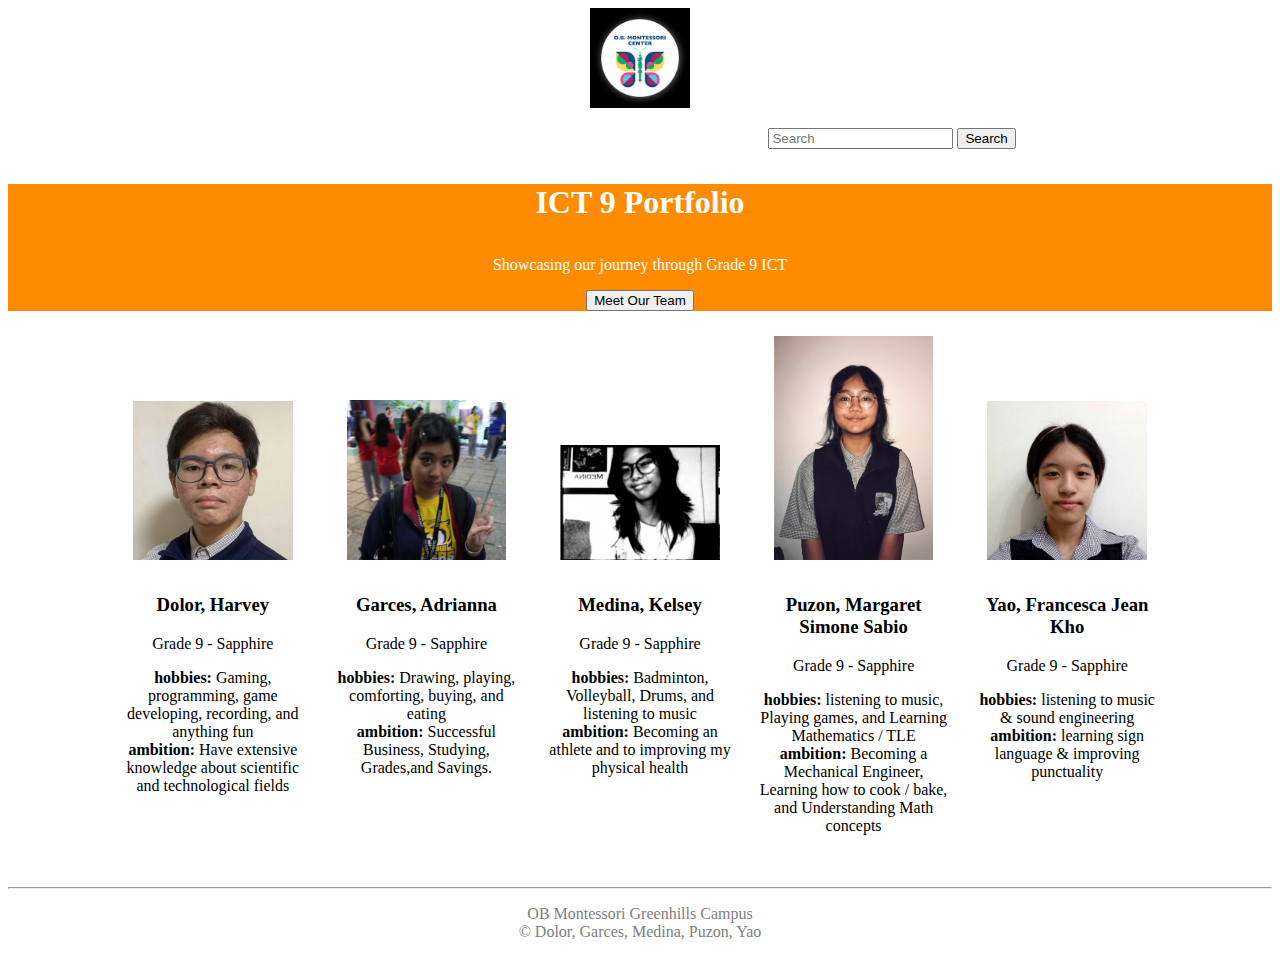
<file: index.html>
<!DOCTYPE html><!--POZUN & YAO-->
<html>
<head>
	<meta charset="utf-8">
	<meta name="viewport" content="width=device-width, initial-scale=1">
	<link href="https://cdn.jsdelivr.net/npm/bootstrap@5.0.2/dist/css/bootstrap.min.css" rel="stylesheet" integrity="sha384-EVSTQN3/azprG1Anm3QDgpJLIm9Nao0Yz1ztcQTwFspd3yD65VohhpuuCOmLASjC" crossorigin="anonymous">
	<script src="https://cdn.jsdelivr.net/npm/bootstrap@5.0.2/dist/js/bootstrap.bundle.min.js" integrity="sha384-MrcW6ZMFYlzcLA8Nl+NtUVF0sA7MsXsP1UyJoMp4YLEuNSfAP+JcXn/tWtIaxVXM" crossorigin="anonymous"></script>
	<link rel="icon" type="image/x-icon" href="download.png">
	<link rel="stylesheet" text="text/css" href="style.css">
	<title>Project: Online Portfolio</title>
</head>
<body>
<!-- navbar -->
<div class="navbar navbar-expand-sm navbar-light bg-danger" id="navbar">
	<div class="container-fluid">
		<a class="navbar-brand" href="#">
			<img src="Adobe Express - file.jpg" alt="logo" class="rounded-pill" height="100" width="100"> 
		</a>
	</div>
		<div class="container-fluid">
			<ul class="nav">
				<li class="nav-item">
					<a class="nav-link active" href="index.html">Portfolio</a>
				</li>

				<li class="nav-item dropdown">
						<a class="nav-link dropdown-toggle" href="#Projects" role="button" data-bs-toggle="dropdown">Projects</a>
						<ul class="dropdown-menu">
							<li><a class="dropdown-item" href="qtr1.html" id="p1">Project 1</a></li>
							<li><a class="dropdown-item" href="qtr2.html" id="p2">Project 2</a></li>
							<li><a class="dropdown-item" href="qtr3.html" id="p3">Project 3</a></li>
							<li><a class="dropdown-item" href="qtr4.html" id="p4">Project 4</a></li>
						</ul>
				</li>

				<li class="nav-item">
					<a class="nav-link active" href="page6.html">What's Next</a>
				</li>
				<li class="nav-item">
					<a class="nav-link active" href="page7.html">Rate us</a>
				</li>
			</ul>
			<form class="d-flex">
				<input class="form-control me-2" type="text" placeholder="Search">
				<button class="btn btn-outline-warning" type="button" id="search">Search</button>
			</form>
		</div>
	</div>

<!-- hero -->
	<div class="container-fluid">
		<div class="hero-image">
			<div class="hero-text">
				<h1>ICT 9 Portfolio</h1>
				<p>Showcasing our journey through Grade 9 ICT</p>
				<button class="btn btn-light" id="meet">Meet Our Team</button>
			</div>
		</div>
		
<!-- team -->
	<div class="container">
		<div class="row">
			<div class="column">
				<div class="col-auto mb-3" id="team">
					<div class="card">
					<img src="Dolor-profile.jpg" alt="image" class="rounded-circle">
					<div class="card-body">
						<h3><b>Dolor, Harvey</b></h3>
						<p>Grade 9 - Sapphire</p>
						<p>
							<b>hobbies:</b>
							Gaming, programming, game developing, recording, and anything fun
							<br/> 
							<b>ambition:</b>
							Have extensive knowledge about scientific and technological fields
						</p>
					</div>
				</div>

				<div class="card text-center">
					<img src="Garces.jpg" alt="image">
					<div class="card-body">
						<h3><b>Garces, Adrianna</b></h3>
						<p>Grade 9 - Sapphire</p>
						<p>
							<b>hobbies:</b>
							 Drawing, playing, comforting, buying, and eating
							<br/> 
							<b>ambition:</b>
							  Successful Business, Studying, Grades,and Savings.
						</p>
					</div>
				</div>

				<div class="card">
					<img src="Kelsey.jpg" alt="image" class="rounded-circle">
					<div class="card-body">
						<h3><b>Medina, Kelsey</b></h3>
						<p>Grade 9 - Sapphire</p>
						<p>
							<b>hobbies:</b>
							Badminton, Volleyball, Drums, and listening to music
							<br/> 
							<b>ambition:</b>
							Becoming an athlete and to improving my physical health
						</p>
					</div>
				</div>

				<div class="card">
					<img src="Puzon.jpg" alt="image">
					<div class="card-body">
						<h3><b>Puzon, Margaret Simone Sabio</b></h3>
						<p>Grade 9 - Sapphire</p>
						<p>
							<b>hobbies:</b>
						         listening to music, Playing games, and Learning Mathematics / TLE
							<br/> 
							<b>ambition:</b>
						         Becoming a Mechanical Engineer, Learning how to cook / bake, and Understanding Math concepts
						</p>
					</div>
				</div>

				<div class="card">
					<img src="ob profile pic.jpg" alt="image">
					<div class="card-body">
						<h3><b>Yao, Francesca Jean Kho</b></h3>
						<p> Grade 9 - Sapphire</p>
						<p>
							<b>hobbies:</b>
							listening to music & sound engineering
							<br/> 
							<b>ambition:</b>
							learning sign language & improving punctuality
						</p>
					</div>
				</div>

			</div>
		</div>
	</div>
</div>
</div>

<br/>

<hr>
	<footer>
		<p>OB Montessori Greenhills Campus <br>&#169; Dolor, Garces, Medina, Puzon, Yao</p>
	</footer>
</body>
</html>
</file>
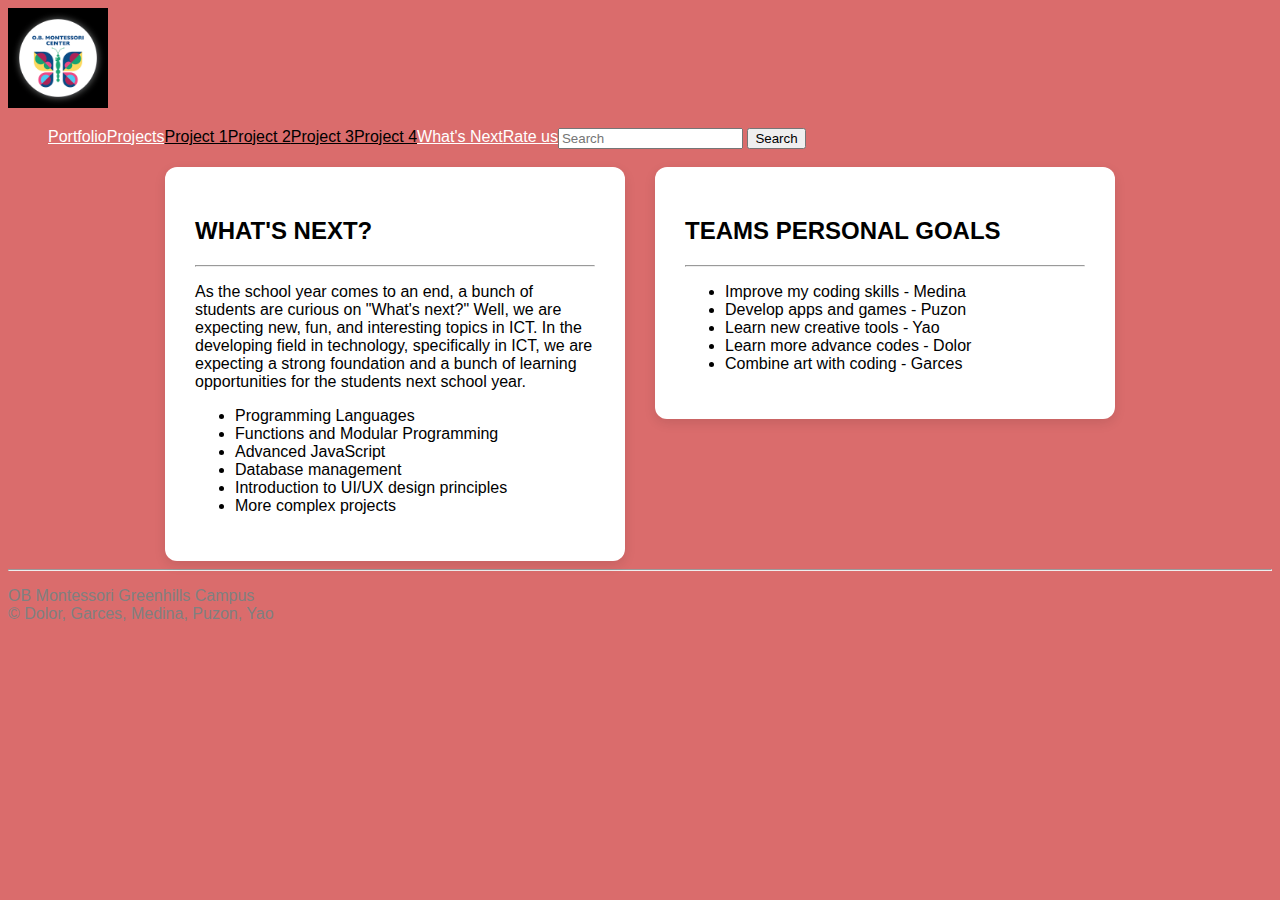
<file: page6.html>
<!DOCTYPE html> 
<html>
<head>

	<link href="https://cdn.jsdelivr.net/npm/bootstrap@5.0.2/dist/css/bootstrap.min.css" rel="stylesheet" integrity="sha384-EVSTQN3/azprG1Anm3QDgpJLIm9Nao0Yz1ztcQTwFspd3yD65VohhpuuCOmLASjC" crossorigin="anonymous">

	<script src="https://cdn.jsdelivr.net/npm/bootstrap@5.0.2/dist/js/bootstrap.bundle.min.js" integrity="sha384-MrcW6ZMFYlzcLA8Nl+NtUVF0sA7MsXsP1UyJoMp4YLEuNSfAP+JcXn/tWtIaxVXM" crossorigin="anonymous"></script>
	<link rel="stylesheet" text="text/css" href="p6.css">
  <link rel="icon" type="image/x-icon" href="download.png">


	<meta charset="utf-8">
	<meta name="viewport" content="width=device-width, initial-scale=1">
	<title>Final Project P6</title>
</head>
<body>
<div class="navbar navbar-expand-sm navbar-light bg-danger" id="navbar">
  <div class="container-fluid">
    <a class="navbar-brand" href="#">
      <img src="Adobe Express - file.jpg" alt="logo" class="rounded-pill" height="100" width="100"> 
    </a>
  </div>
    <div class="container-fluid">
      <ul class="nav ul-nav">
        <li class="nav-item li-nav">
          <a class="nav-link active" href="index.html">Portfolio</a>
        </li>

        <li class="nav-item dropdown li-nav">
            <a class="nav-link dropdown-toggle" href="#Projects" role="button" data-bs-toggle="dropdown">Projects</a>
            <ul class="dropdown-menu ul-nav">
              <li class="li-nav"><a class="dropdown-item" href="qtr1.html" id="p1">Project 1</a></li>
              <li class="li-nav"><a class="dropdown-item" href="qtr2.html" id="p2">Project 2</a></li>
              <li class="li-nav"><a class="dropdown-item" href="qtr3.html" id="p3">Project 3</a></li>
              <li class="li-nav"><a class="dropdown-item" href="qtr4.html" id="p4">Project 4</a></li>
            </ul>
        </li>

        <li class="nav-item li-nav"><!--KELSEY MEDINA-->
          <a class="nav-link active" href="page6.html">What's Next</a>
        </li>
        <li class="nav-item li-nav">
          <a class="nav-link active" href="page7.html">Rate us</a>
        </li>
      </ul>
      <form class="d-flex">
        <input class="form-control me-2" type="text" placeholder="Search">
        <button class="btn btn-outline-warning" type="button" id="search">Search</button>
      </form>
    </div>
  </div>
<br>

<div class="card-row">
  <div class="container">
    <h2>WHAT'S NEXT?</h2><hr>
    <p>
      As the school year comes to an end, a bunch of students are curious on "What's next?" Well, we are expecting new, fun, and interesting topics in ICT. In the developing field in technology, specifically in ICT, we are expecting a strong foundation and a bunch of learning opportunities for the students next school year. 
    </p>
    <ul>
      <li>Programming Languages</li>
      <li>Functions and Modular Programming</li>
      <li>Advanced JavaScript</li>
      <li>Database management</li>
      <li>Introduction to UI/UX design principles</li>
      <li>More complex projects</li>
    </ul>
  </div>

  <div class="container">
    <h2>TEAMS PERSONAL GOALS</h2><hr>
    <ul>
      <li> Improve my coding skills - Medina </li>
      <li> Develop apps and games - Puzon </li>
      <li> Learn new creative tools - Yao </li>
      <li> Learn more advance codes - Dolor </li>
      <li> Combine art with coding - Garces </li>
    </ul>
  </div>
</div>


<hr>
  <footer class="text-center">
    <p>OB Montessori Greenhills Campus <br>&#169; Dolor, Garces, Medina, Puzon, Yao</p>
  </footer> 

</body>
</html>
</file>
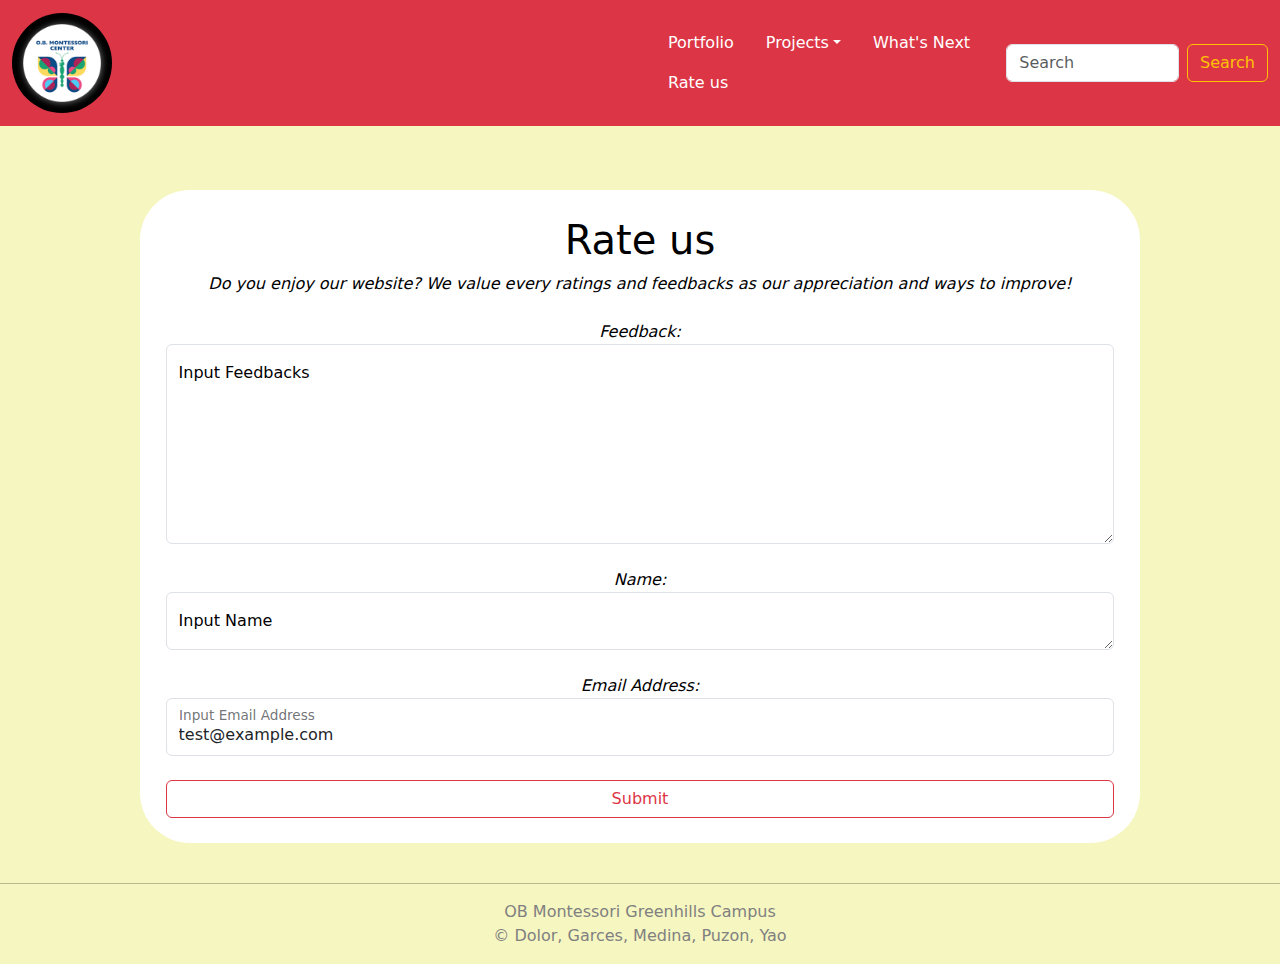
<file: page7.html>
<!DOCTYPE html>
<html lang="en">
<head>
    <meta charset="UTF-8">
    <meta name="viewport" content="width=device-width, initial-scale=1.0">
    <link href="https://cdn.jsdelivr.net/npm/bootstrap@5.3.3/dist/css/bootstrap.min.css" rel="stylesheet" integrity="sha384-QWTKZyjpPEjISv5WaRU9OFeRpok6YctnYmDr5pNlyT2bRjXh0JMhjY6hW+ALEwIH" crossorigin="anonymous">
    <script src="https://cdn.jsdelivr.net/npm/bootstrap@5.3.3/dist/js/bootstrap.bundle.min.js" integrity="sha384-YvpcrYf0tY3lHB60NNkmXc5s9fDVZLESaAA55NDzOxhy9GkcIdslK1eN7N6jIeHz" crossorigin="anonymous"></script>

    <link rel="stylesheet" type="text/css" href="p7.css">

    <title>Rate Us</title>
</head>
<body class="text-center">
<div class="navbar navbar-expand-sm navbar-light bg-danger" id="navbar">
	<div class="container-fluid">
		<a class="navbar-brand" href="#">
			<img src="Adobe Express - file.jpg" alt="logo" class="rounded-pill" height="100" width="100"> 
		</a>
	</div>
		<div class="container-fluid">
			<ul class="nav">
				<li class="nav-item">
					<a class="nav-link active" href="index.html">Portfolio</a>
				</li>

				<li class="nav-item dropdown">
						<a class="nav-link dropdown-toggle" href="#Projects" role="button" data-bs-toggle="dropdown">Projects</a>
						<ul class="dropdown-menu">
							<li><a class="dropdown-item" href="qtr1.html" id="p1">Project 1</a></li>
							<li><a class="dropdown-item" href="qtr2.html" id="p2">Project 2</a></li>
							<li><a class="dropdown-item" href="qtr3.html" id="p3">Project 3</a></li>
							<li><a class="dropdown-item" href="qtr4.html" id="p4">Project 4</a></li>
						</ul>
				</li>

				<li class="nav-item">
					<a class="nav-link active" href="page6.html">What's Next</a>
				</li>
				<li class="nav-item">
					<a class="nav-link active" href="page7.html">Rate us</a>
				</li>
			</ul>
			<form class="d-flex">
				<input class="form-control me-2" type="text" placeholder="Search">
				<button class="btn btn-outline-warning" type="button" id="search">Search</button>
			</form>
		</div>
	</div>


<!-- Rate us (Adrianna Garces) -->

<div class="pcontainer container">
    
	<h1 class="text-center">Rate us</h1>
		<i class="text-center">Do you enjoy our website? We value every ratings and feedbacks as our appreciation and ways to improve!</i>

<br/>
<br/>
	<I>Feedback:</I>
	<div class="form-floating">
	<textarea class="form-control" placeholder="Leave a feedback here" id="floatingTextarea2" style="height: 200px"></textarea>
	<label for="floatingTextarea2">Input Feedbacks</label>
	</div>

<br/>

	<I>Name:</I>
	<div class="form-floating">
	<textarea class="form-control" placeholder="Leave a name here" id="floatingTextarea"></textarea>
	<label for="floatingTextarea">Input Name</label>
	</div>

<br/>
	<I>Email Address:</I>
	<form class="form-floating">
	<input type="email" class="form-control" id="floatingInputValue" placeholder="name@example.com" value="test@example.com">
	<label for="floatingInputValue">Input Email Address</label>
	</form>

<br/>

<div class="d-grid gap-2">
  <button class="btn btn-outline-danger" type="button" onclick="submit()">Submit</button>
</div>

</div>

<br/>

<hr>
	<footer>
		<p>OB Montessori Greenhills Campus <br>&#169; Dolor, Garces, Medina, Puzon, Yao</p>
	</footer>

<script>
    function submit() {
		window.alert("We have recieved your feedback, Thank you for rating us!");
	}

</script>












    
</body>
</html>
</file>
<file: style.css>
body {
	background: ;
	text-align: center;
	color: ;
}

.hero-image {
	background-color: darkorange;
	background-position: center;
	background-repeat: no-repeat;
	background-size: cover;
}

.hero-text {
	text-align: center;
	color: white;
}

ul {
	list-style-type: none;
}

li a {
	display: block;
	float: left;
}

li a:hover {
	background-color: darkorange;
}

li a:link, a:active {
	color: white;
}

h1 {
	margin: 35px;
}

* {
  box-sizing: border-box;
}

.card {
	display: inline-flex;
	flex-wrap: wrap;
	justify-content: space-between;
	width: 15%;margin: 10px;
	border-color: gold;
	border-width: 3px;
	flex-direction: row;
}

.card img {
    width: 100%;
    height: auto;
    padding: 15px;
}

.card-body {
	text-align: center;
}

footer {
	color: grey;
}
</file>
<file: p6.css>
body {
  font-family: Arial, sans-serif;
  background-color: #DA6C6C;
}
.card-row {
  display: flex;
  gap: 30px;
  justify-content: center;
  align-items: flex-start;
  flex-wrap: wrap;
}

.container {
  background-color: white;
  border-radius: 12px;
  padding: 30px;
  width: 400px;
  box-shadow: 0 4px 12px rgba(0, 0, 0, 0.1);
}

.li-nav a {
  display: block;
  color: white;
  float: left;
}

.li-nav:hover, a:hover {
  background-color: darkorange;
}

#group, .li-nav a:link, a:active a:defualt{
  color: white;
}

#p1, #p2, #p3, #p4, li a{
  color: black;
}

.ul-nav {
  list-style-type: none;
}

footer {
  color: grey;
}
</file>
<file: p7.css>
body{
    background-color: rgb(246, 246, 193);
    color: rgb(0, 0, 0);
    margin-left: 0%;
    margin-right: 0%;
    text-align: center;
}

.container {
    max-width: 1000px;
    padding: 2%;
    border-radius: 50px;
    margin-top: 5%;
    background-color: white;
}
li a {
    display: block;
    float: left;
}

li a:hover {
    background-color: darkorange;
}

#group, li a:link, a:active a:default{
    color: white;
}

#p1, #p2, #p3, #p4, li a{
    color: black;
}

ul {
    list-style-type: none;
}

footer {
  color: grey;
}
</file>
